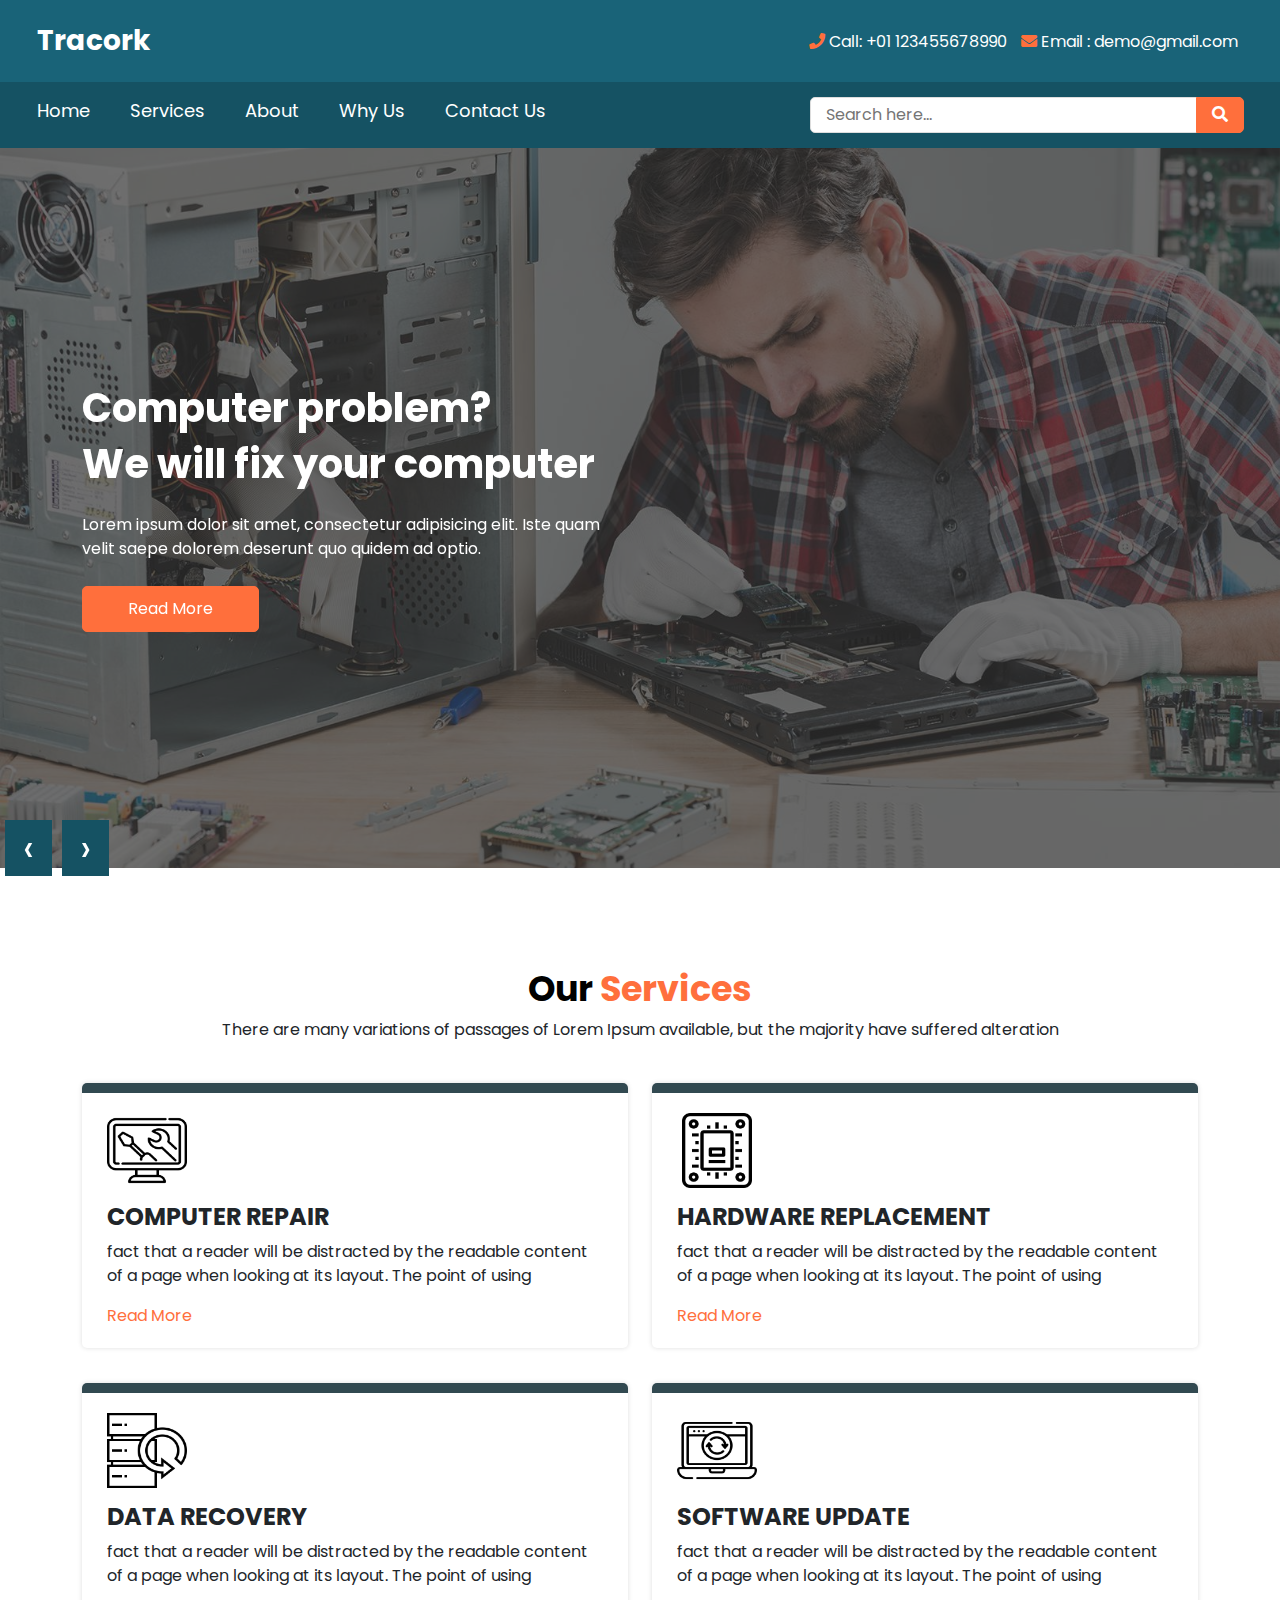
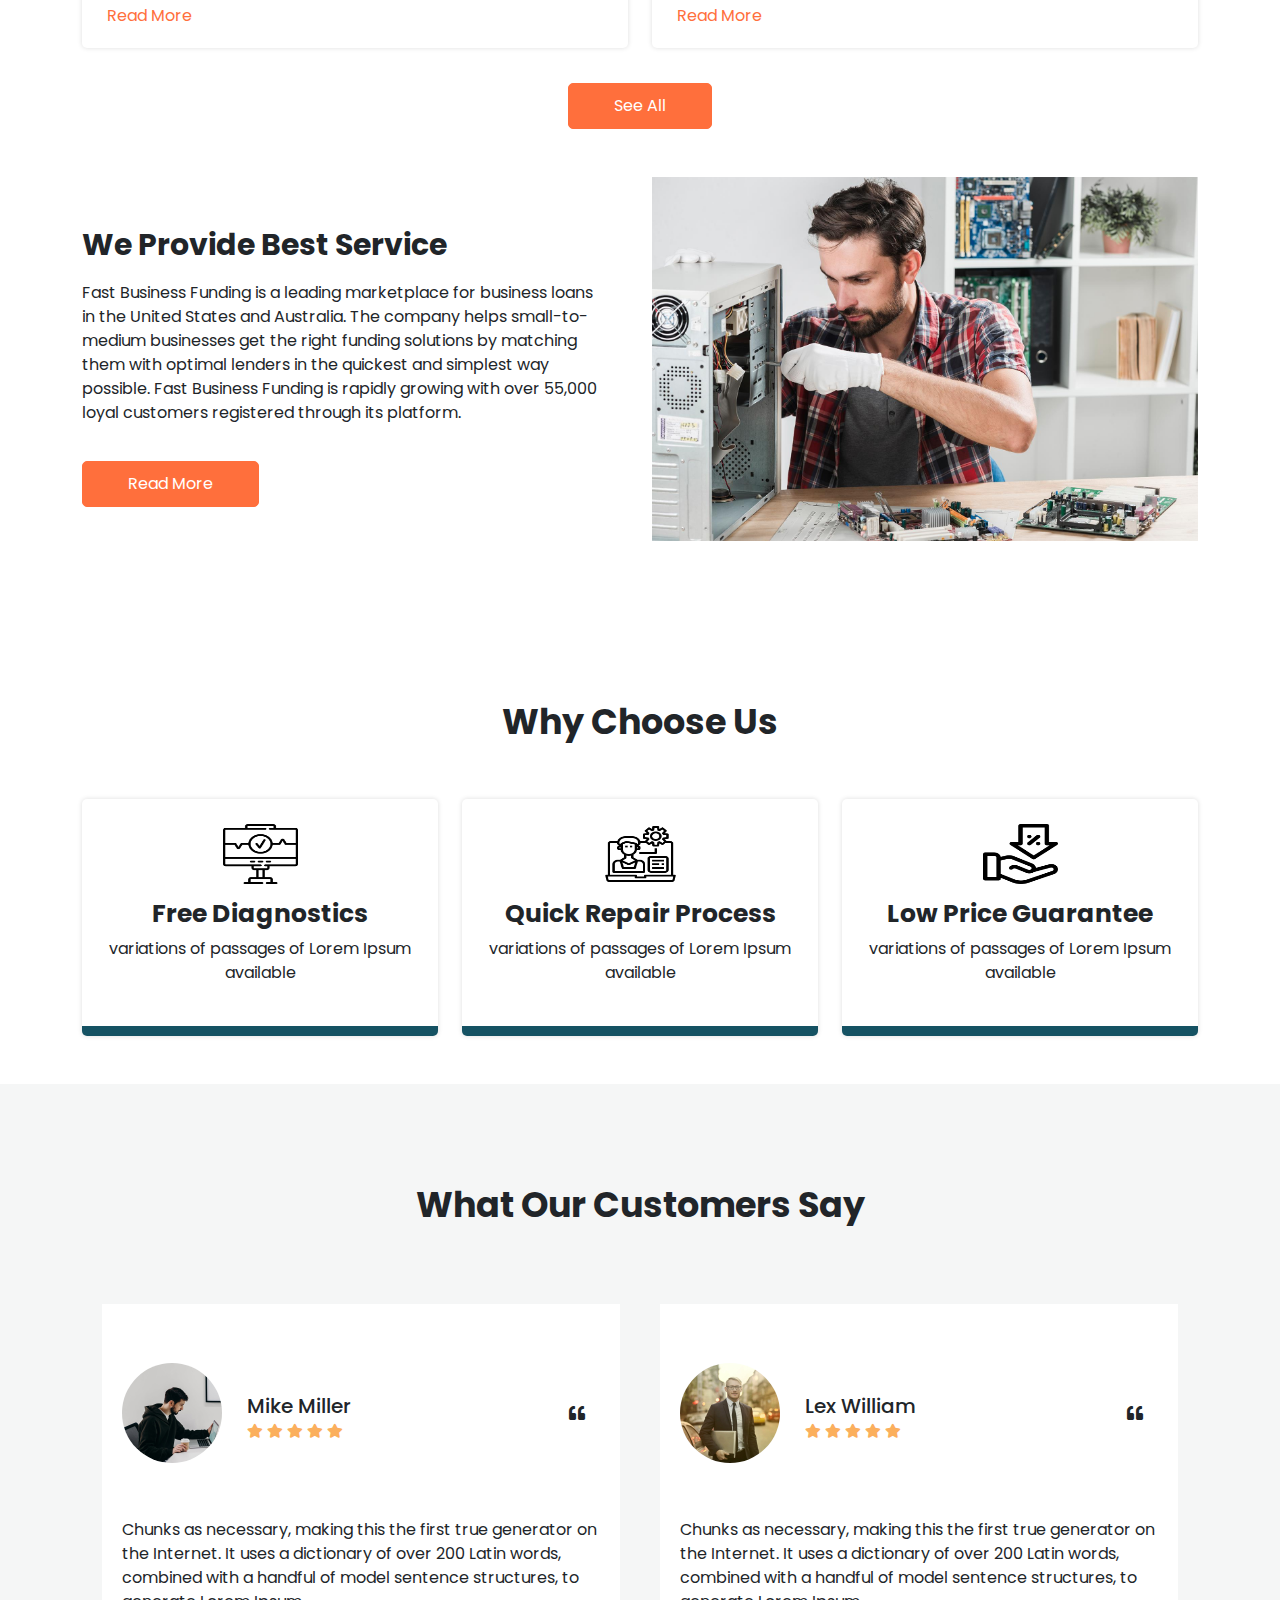
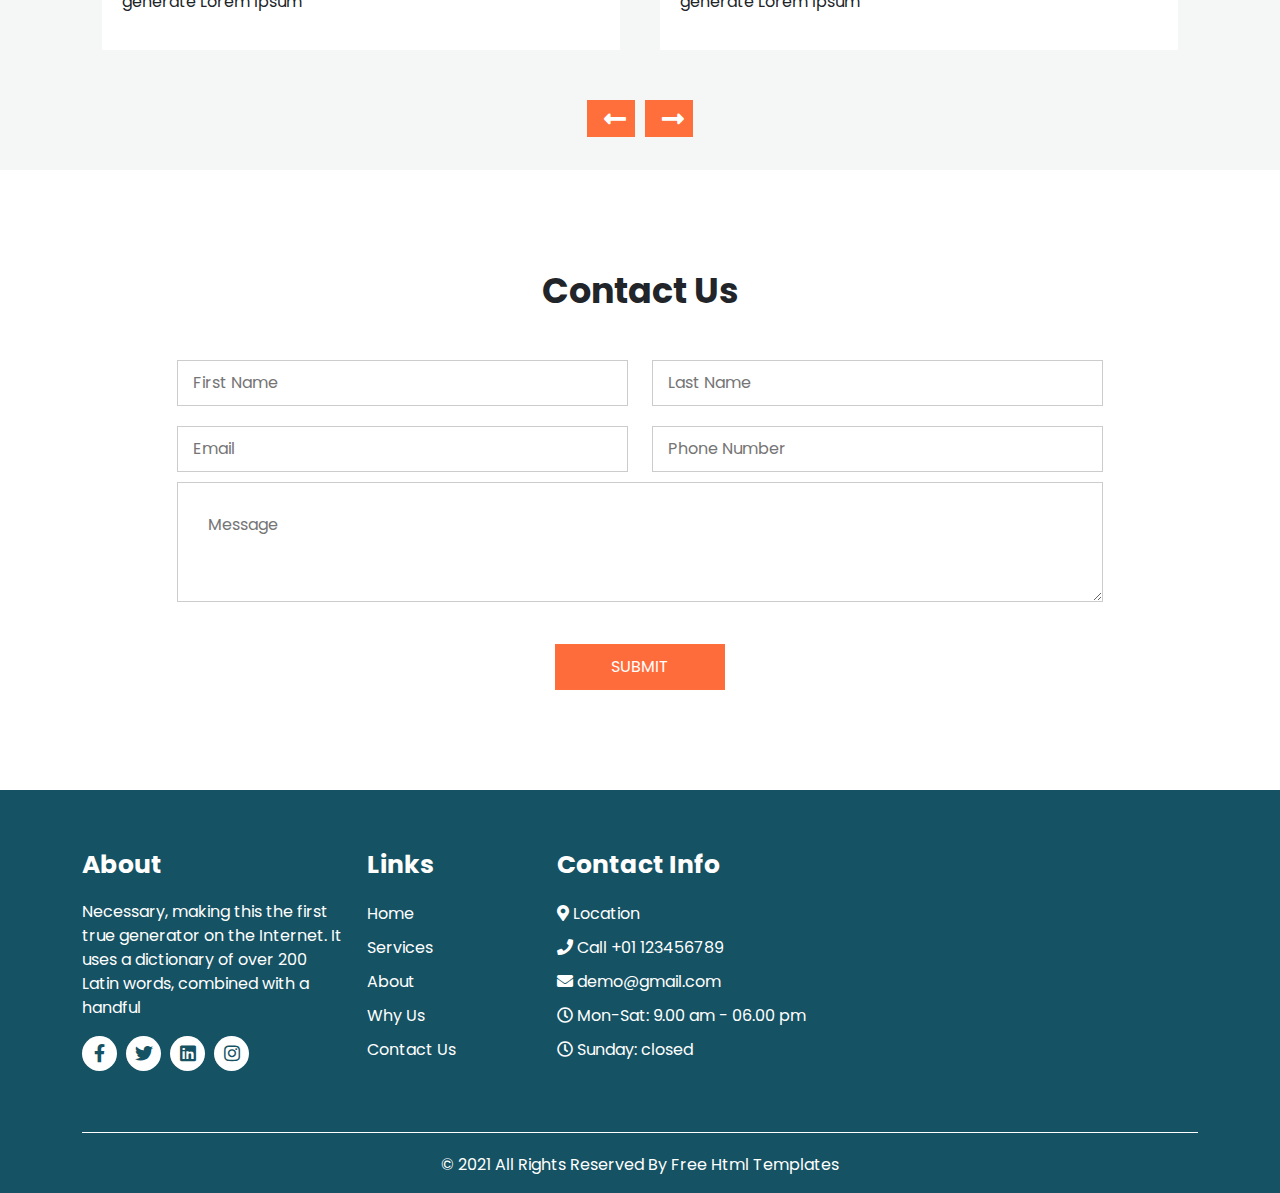
<file: index.html>
<!DOCTYPE html>
<html lang="en">
<head>
    <meta charset="UTF-8">
    <meta http-equiv="X-UA-Compatible" content="IE=edge">
    <meta name="viewport" content="width=device-width, initial-scale=1.0">
    <title>Tracork</title>
    <!-- Bootstrap css -->
    <link rel="stylesheet" href="assets/css/bootstrap.min.css">
    <!-- Font-awesome css -->
    <link rel="stylesheet" href="assets/css/fontawesome.min.css">
    <!-- Owl-carousel css -->
    <link rel="stylesheet" href="assets/css/owl.carousel.min.css">
    <link rel="stylesheet" href="assets/css/owl.theme.default.css">
    <!-- Main css -->
    <link rel="stylesheet" href="assets/css/style.css">
    <!-- Responsive css -->
    <link rel="stylesheet" href="assets/css/responsive.css">
</head>
<body>
    <!-- Header Area Start -->
    <header class="header-area">
       <div class="header-top">
        <div class="container-fluid">
            <div class="row">
                <div class="col-md-3">
                    <div class="logo">
                        <a href="#">Tracork</a>
                    </div>
                </div>
                <div class="col-md-9 col-12">
                    <div class="header-contact">
                        <a href="#"><i class="fas fa-phone"></i> Call: +01 123455678990 </a>
                        <a href="#"><i class="fas fa-envelope"></i> Email : demo@gmail.com </a>
                    </div>
                </div>
            </div>
        </div>
       </div>
       <div class="header-bottom">
           <div class="container-fluid">
               <div class="row">
                   <div class="col-md-12">
                       <div class="menu">
                           <ul>
                               <li><a href="index.html">home</a></li>
                               <li><a href="services.html">services</a></li>
                               <li><a href="about.html">about</a></li>
                               <li><a href="why.html">why us</a></li>
                               <li><a href="contact.html">contact us</a></li>
                               <div class="search">
                                <form action="#">
                                    <input type="text" placeholder="Search here...">
                                    <button type="submit">
                                        <i class="fas fa-search"></i>
                                    </button>
                                </form>
                            </div>
                           </ul>
                       </div>
                       
                   </div>
               </div>
           </div>
       </div>
    </header>
    <!-- Header Area end -->

    <!-- Banner Area start -->
    <section class="banner-area owl-carousel" style="background-image: url(assets/images/slider-bg.jpg);">
        <div class="single-banner">
            <div class="container">
                <div class="row">
                    <div class="col-lg-6">
                       <div class="banner-content">
                            <h2>Computer problem? </h2>
                            <h2>We will fix your computer</h2>
                            <p>Lorem ipsum dolor sit amet, consectetur adipisicing elit. Iste quam velit saepe dolorem deserunt quo quidem ad optio. </p>
                            <a href="#" class="box-btn">read more</a>
                       </div>
                    </div>                   
                </div>
            </div>
        </div>
        <div class="single-banner">
            <div class="container">
                <div class="row">
                    <div class="col-lg-6">
                       <div class="banner-content">
                            <h2>Computer problem? </h2>
                            <h2>We will fix your computer</h2>
                            <p>Lorem ipsum dolor sit amet, consectetur adipisicing elit. Iste quam velit saepe dolorem deserunt quo quidem ad optio. </p>
                            <a href="#" class="box-btn">read more</a>
                       </div>
                    </div>                   
                </div>
            </div>
        </div>
        <div class="single-banner">
            <div class="container">
                <div class="row">
                    <div class="col-lg-6">
                       <div class="banner-content">
                            <h2>Computer problem? </h2>
                            <h2>We will fix your computer</h2>
                            <p>Lorem ipsum dolor sit amet, consectetur adipisicing elit. Iste quam velit saepe dolorem deserunt quo quidem ad optio. </p>
                            <a href="#" class="box-btn">read more</a>
                       </div>
                    </div>                   
                </div>
            </div>
        </div>
    </section>
    <!-- Banner Area end -->

    <!-- Service Area Start -->
    <section class="service-area p-100">
        <div class="container">
            <div class="row">
                <div class="col-lg-12">
                    <div class="service-title">
                        <h4>our <span>services</span></h4>
                        <p>There are many variations of passages of Lorem Ipsum available, but the majority have suffered alteration</p>
                    </div>
                </div>
            </div>
            <div class="row">
                <div class="col-md-6">
                    <div class="service-item">
                        <img src="assets/images/services/s1.png" alt="">
                        <h4>computer repair</h4>
                        <p>fact that a reader will be distracted by the readable content of a page when looking at its layout. The point of using </p>
                        <a href="#" class="service-btn">read more</a>
                    </div>
                </div>
                <div class="col-md-6">
                    <div class="service-item">
                        <img src="assets/images/services/s2.png" alt="">
                        <h4>Hardware Replacement </h4>
                        <p>fact that a reader will be distracted by the readable content of a page when looking at its layout. The point of using </p>
                        <a href="#" class="service-btn">read more</a>
                    </div>
                </div>
                <div class="col-md-6">
                    <div class="service-item">
                        <img src="assets/images/services/s3.png" alt="">
                        <h4>Data Recovery </h4>
                        <p>fact that a reader will be distracted by the readable content of a page when looking at its layout. The point of using </p>
                        <a href="#" class="service-btn">read more</a>
                    </div>
                </div>
                <div class="col-md-6">
                    <div class="service-item">
                        <img src="assets/images/services/s4.png" alt="">
                        <h4>Software Update </h4>
                        <p>fact that a reader will be distracted by the readable content of a page when looking at its layout. The point of using </p>
                        <a href="#" class="service-btn">read more</a>
                    </div>
                </div>
            </div>
            <div class="row">
                <div class="col-12 text-center">
                    <a href="#" class="box-btn">see all</a>
                </div>
            </div>
            <div class="row pt-5">
                <div class="col-md-6">
                    <div class="service-left">
                        <h4>We Provide Best Service</h4>
                        <p>Fast Business Funding is a leading marketplace for business loans in the United States and Australia. The company helps small-to-medium businesses get the right funding solutions by matching them with optimal lenders in the quickest and simplest way possible. Fast Business Funding is rapidly growing with over 55,000 loyal customers registered through its platform. </p>
                        <a href="#" class="box-btn">read more</a>
                    </div>
                </div>
                <div class="col-md-6">
                    <div class="service-right">
                        <img src="assets/images/about-img.jpg" alt="">
                    </div>
                </div>
            </div>
        </div>
        
    </section>
    <!-- Service Area End -->

    <!-- Choice area start -->
    <section class="choice-area text-center">
        <div class="container">
            <div class="row pb-5">
                <div class="col-md-12">
                    <h4>Why Choose Us </h4>
                </div>
            </div>
            <div class="row mb-5">
                <div class="col-md-4">
                    <div class="choice-item">
                        <img src="assets/images/choice/w1.png" alt="">
                        <h4>Free Diagnostics </h4>
                        <p>variations of passages of Lorem Ipsum available </p>
                    </div>
                </div>
                <div class="col-md-4">
                    <div class="choice-item">
                        <img src="assets/images/choice/w2.png" alt="">
                        <h4>Quick Repair Process</h4>
                        <p>variations of passages of Lorem Ipsum available </p>
                    </div>
                </div>
                <div class="col-md-4">
                    <div class="choice-item">
                        <img src="assets/images/choice/w3.png" alt="">
                        <h4>Low Price Guarantee</h4>
                        <p>variations of passages of Lorem Ipsum available </p>
                    </div>
                </div>
            </div>
        </div>
    </section>
    <!-- Choice area end -->

    <!-- Testimonial Area Start -->
    <section class="testimonial-area p-100">
        <div class="container">
            <div class="row">
                <div class="col-md-12 text-center">
                    <h4>What Our Customers Say</h4>
                </div>
            </div>
            <div class="row">
                <div class="col-md-12">
                    <div class="testimonial owl-carousel">
                        <div class="testimonial-item">
                            <div class="testimonial-top">
                                <img src="assets/images/client-1.jpg" alt="">
                                <h4>mike miller 
                                    <span>
                                    <i class="fas fa-star"></i>
                                    <i class="fas fa-star"></i>
                                    <i class="fas fa-star"></i>
                                    <i class="fas fa-star"></i>
                                    <i class="fas fa-star"></i>
                                    </span>
                                </h4>
                                <i class="fas fa-quote-left"></i>
                            </div>
                            <div class="testimonial-bottom">
                                <p>
                                    Chunks as necessary, making this the first true generator on the Internet. It uses a dictionary of over 200 Latin words, combined with a handful of model sentence structures, to generate Lorem Ipsum
                                  </p>
                            </div>
                        </div>
                        <div class="testimonial-item">
                            <div class="testimonial-top">
                                <img src="assets/images/client-2.jpg" alt="">
                                <h4>lex william
                                    <span>
                                    <i class="fas fa-star"></i>
                                    <i class="fas fa-star"></i>
                                    <i class="fas fa-star"></i>
                                    <i class="fas fa-star"></i>
                                    <i class="fas fa-star"></i>
                                    </span>
                                </h4>
                                <i class="fas fa-quote-left"></i>
                            </div>
                            <div class="testimonial-bottom">
                                <p>
                                    Chunks as necessary, making this the first true generator on the Internet. It uses a dictionary of over 200 Latin words, combined with a handful of model sentence structures, to generate Lorem Ipsum
                                  </p>
                            </div>
                        </div>
                        <div class="testimonial-item">
                            <div class="testimonial-top">
                                <img src="assets/images/client-1.jpg" alt="">
                                <h4>mike miller 
                                    <span>
                                    <i class="fas fa-star"></i>
                                    <i class="fas fa-star"></i>
                                    <i class="fas fa-star"></i>
                                    <i class="fas fa-star"></i>
                                    <i class="fas fa-star"></i>
                                    </span>
                                </h4>
                                <i class="fas fa-quote-left"></i>
                            </div>
                            <div class="testimonial-bottom">
                                <p>
                                    Chunks as necessary, making this the first true generator on the Internet. It uses a dictionary of over 200 Latin words, combined with a handful of model sentence structures, to generate Lorem Ipsum
                                  </p>
                            </div>
                        </div>
                        <div class="testimonial-item">
                            <div class="testimonial-top">
                                <img src="assets/images/client-1.jpg" alt="">
                                <h4>mike miller 
                                    <span>
                                    <i class="fas fa-star"></i>
                                    <i class="fas fa-star"></i>
                                    <i class="fas fa-star"></i>
                                    <i class="fas fa-star"></i>
                                    <i class="fas fa-star"></i>
                                    </span>
                                </h4>
                                <i class="fas fa-quote-left"></i>
                            </div>
                            <div class="testimonial-bottom">
                                <p>
                                    Chunks as necessary, making this the first true generator on the Internet. It uses a dictionary of over 200 Latin words, combined with a handful of model sentence structures, to generate Lorem Ipsum
                                  </p>
                            </div>
                        </div>
                    </div>
                </div>
            </div>
        </div>
    </section>
    <!-- Testimonial Area end -->

    <!-- Contact Area Start -->
    <section class="contact-area p-100">
        <div class="container">
            <div class="row">
                <div class="col-md-12 text-center">
                    <h4>Contact Us</h4>
                </div>
            </div>
            <div class="row">
                <div class="col-md-10 mx-auto">
                    <div class="contact-form">
                        <form action="#">
                            <div class="row">
                                <div class="col-md-6">
                                    <input type="text" placeholder="First Name">
                                </div>
                                <div class="col-md-6">
                                    <input type="text" placeholder="Last Name">
                                </div>
                                <div class="col-md-6">
                                    <input type="text" placeholder="Email">
                                </div>
                                <div class="col-md-6">
                                    <input type="text" placeholder="Phone Number">
                                </div>
                                <div class="col-md-12">
                                    <textarea placeholder="Message"></textarea>
                                </div>
                                <div class="col-md-12 text-center">
                                    <button class="contact-btn" type="submit">submit</button>                                  
                                </div>
                            </div>
                        </form>
                    </div>
                </div>
            </div>
        </div>
    </section>
    <!-- Contact Area End -->

    <!-- Footer Area Start -->
    <footer class="footer-area">
        <div class="footer-top">
            <div class="container">
                <div class="row">
                    <div class="col-md-3">
                        <div class="contact-about">
                            <h4>about</h4>
                            <p>Necessary, making this the first true generator on the Internet. It uses a dictionary of over 200 Latin words, combined with a handful </p>
                            <div class="footer-social">
                                <a href="#"><i class="fab fa-facebook-f"></i></a>
                                <a href="#"><i class="fab fa-twitter"></i></a>
                                <a href="#"><i class="fab fa-linkedin"></i></a>
                                <a href="#"><i class="fab fa-instagram"></i></a>
                            </div>
                        </div>
                    </div>
                    <div class="col-md-2">
                        <div class="footer-links">
                            <h4>links</h4>
                            <ul>
                                <li><a href="">home</a></li>
                                <li><a href="">services</a></li>
                                <li><a href="">about</a></li>
                                <li><a href="">why us</a></li>
                                <li><a href="">contact us</a></li>
                            </ul>
                        </div>
                    </div>
                    <div class="col-md-3">
                        <div class="footer-contact">
                            <h4>Contact Info </h4>
                            <ul>
                                <li><i class="fas fa-map-marker-alt"></i> Location</li>
                                <li><a href="#"><i class="fas fa-phone"></i> Call +01 123456789</a></li>
                                <li><a href="#"><i class="fas fa-envelope"></i> demo@gmail.com</a></li>
                                <li><i class="far fa-clock"></i> Mon-Sat: 9.00 am - 06.00 pm</li>
                                <li><i class="far fa-clock"></i> Sunday: closed</li>
                            </ul>
                        </div>
                    </div>
                    <div class="col-md-4">
                        <div class="footer-map">
                            <iframe src="https://www.google.com/maps/embed?pb=!1m18!1m12!1m3!1d3675.1362161388242!2d89.21747771468532!3d22.908346085011033!2m3!1f0!2f0!3f0!3m2!1i1024!2i768!4f13.1!3m3!1m2!1s0x39ff6dd8168a022d%3A0xf27c8e187b5db4aa!2sKeshabpur%20Bazar!5e0!3m2!1sen!2sbd!4v1616078186336!5m2!1sen!2sbd" style="border:0;" allowfullscreen="" loading="lazy"></iframe>
                        </div>
                    </div>
                </div>
            </div>
        </div>
        <div class="footer-bottom">
            <div class="container">
                <div class="row">
                    <div class="col-md-12">
                        <p>© 2021 All Rights Reserved By Free Html Templates</p>
                    </div>
                </div>
            </div>
        </div>
    </footer>
    <!-- Footer Area End -->

    <!-- jQuery file -->
    <script src="assets/js/jquery.min.js"></script>
    <!-- Bootstrap js file -->
    <script src="assets/js/bootstrap.min.js"></script>
    <script src="assets/js/popper.min.js"></script>
    <!-- Carousel js file -->
    <script src="assets/js/owl.carousel.min.js"></script>
    <!-- Main js file -->
    <script src="assets/js/custom.js"></script>
</body>
</html>
</file>
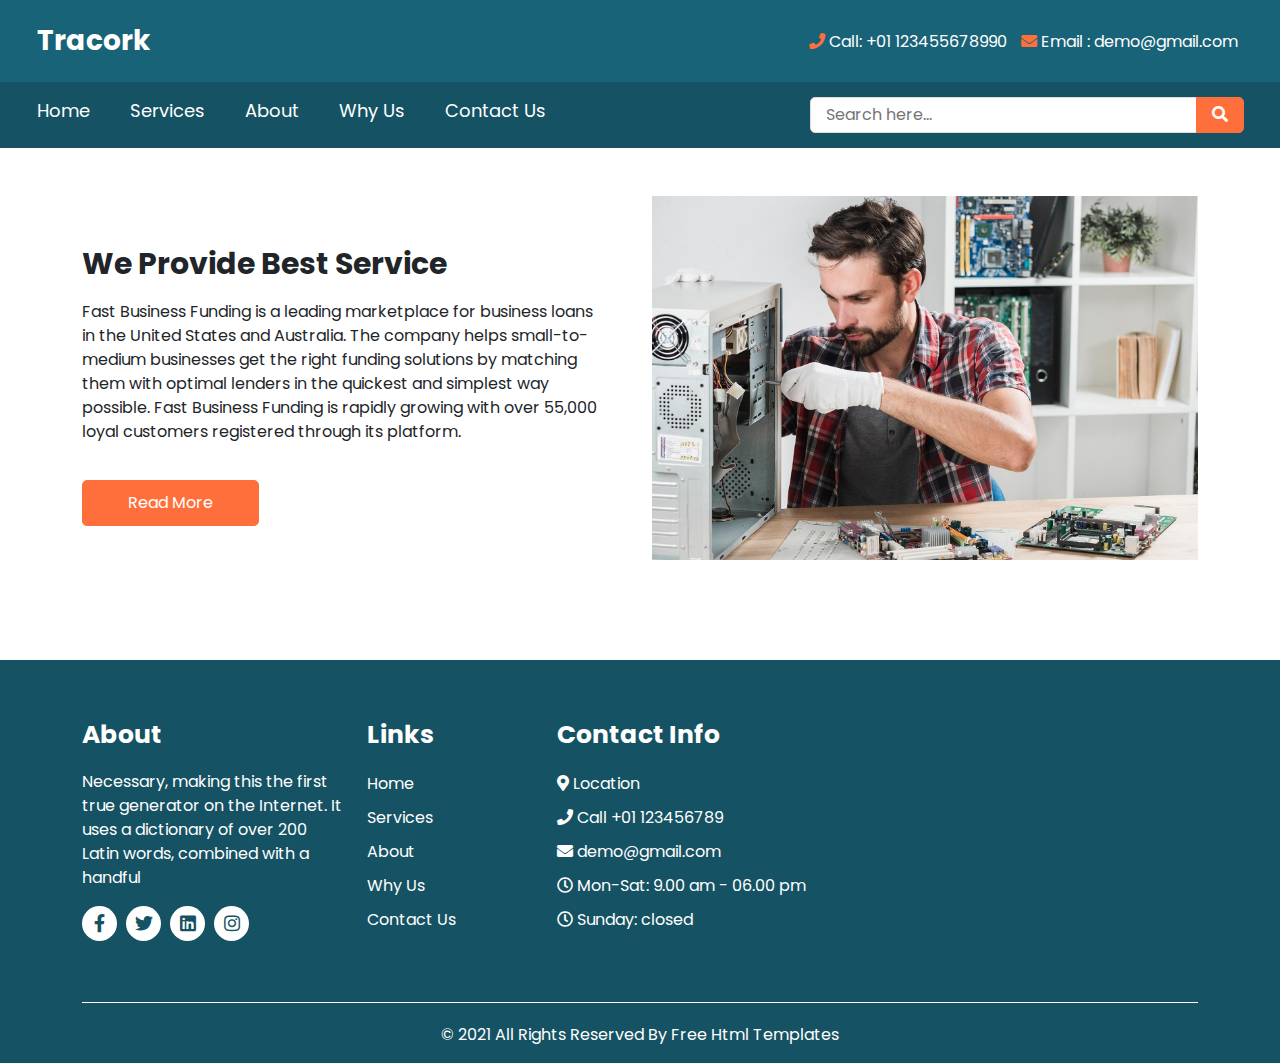
<file: about.html>
<!DOCTYPE html>
<html lang="en">
<head>
    <meta charset="UTF-8">
    <meta http-equiv="X-UA-Compatible" content="IE=edge">
    <meta name="viewport" content="width=device-width, initial-scale=1.0">
    <title>Tracork</title>
    <!-- Bootstrap css -->
    <link rel="stylesheet" href="assets/css/bootstrap.min.css">
    <!-- Font-awesome css -->
    <link rel="stylesheet" href="assets/css/fontawesome.min.css">
    <!-- Owl-carousel css -->
    <link rel="stylesheet" href="assets/css/owl.carousel.min.css">
    <link rel="stylesheet" href="assets/css/owl.theme.default.css">
    <!-- Main css -->
    <link rel="stylesheet" href="assets/css/style.css">
    <!-- Responsive css -->
    <link rel="stylesheet" href="assets/css/responsive.css">
</head>
<body>
    <!-- Header Area Start -->
    <header class="header-area">
       <div class="header-top">
        <div class="container-fluid">
            <div class="row">
                <div class="col-md-3">
                    <div class="logo">
                        <a href="#">Tracork</a>
                    </div>
                </div>
                <div class="col-md-9 col-12">
                    <div class="header-contact">
                        <a href="#"><i class="fas fa-phone"></i> Call: +01 123455678990 </a>
                        <a href="#"><i class="fas fa-envelope"></i> Email : demo@gmail.com </a>
                    </div>
                </div>
            </div>
        </div>
       </div>
       <div class="header-bottom">
           <div class="container-fluid">
               <div class="row">
                   <div class="col-md-12">
                       <div class="menu">
                           <ul>
                               <li><a href="index.html">home</a></li>
                               <li><a href="services.html">services</a></li>
                               <li><a href="about.html">about</a></li>
                               <li><a href="why.html">why us</a></li>
                               <li><a href="contact.html">contact us</a></li>
                               <div class="search">
                                <form action="#">
                                    <input type="text" placeholder="Search here...">
                                    <button type="submit">
                                        <i class="fas fa-search"></i>
                                    </button>
                                </form>
                            </div>
                           </ul>
                       </div>
                       
                   </div>
               </div>
           </div>
       </div>
    </header>
    <!-- Header Area end -->

   

    <!-- About Area Start -->
    <section class="service-area p-100 padding-top">
        <div class="container">
            <div class="row pt-5">
                <div class="col-md-6">
                    <div class="service-left">
                        <h4>We Provide Best Service</h4>
                        <p>Fast Business Funding is a leading marketplace for business loans in the United States and Australia. The company helps small-to-medium businesses get the right funding solutions by matching them with optimal lenders in the quickest and simplest way possible. Fast Business Funding is rapidly growing with over 55,000 loyal customers registered through its platform. </p>
                        <a href="#" class="box-btn">read more</a>
                    </div>
                </div>
                <div class="col-md-6">
                    <div class="service-right">
                        <img src="assets/images/about-img.jpg" alt="">
                    </div>
                </div>
            </div>
        </div>        
    </section>
    <!-- About Area End -->

    
    <!-- Footer Area Start -->
    <footer class="footer-area">
        <div class="footer-top">
            <div class="container">
                <div class="row">
                    <div class="col-md-3">
                        <div class="contact-about">
                            <h4>about</h4>
                            <p>Necessary, making this the first true generator on the Internet. It uses a dictionary of over 200 Latin words, combined with a handful </p>
                            <div class="footer-social">
                                <a href="#"><i class="fab fa-facebook-f"></i></a>
                                <a href="#"><i class="fab fa-twitter"></i></a>
                                <a href="#"><i class="fab fa-linkedin"></i></a>
                                <a href="#"><i class="fab fa-instagram"></i></a>
                            </div>
                        </div>
                    </div>
                    <div class="col-md-2">
                        <div class="footer-links">
                            <h4>links</h4>
                            <ul>
                                <li><a href="">home</a></li>
                                <li><a href="">services</a></li>
                                <li><a href="">about</a></li>
                                <li><a href="">why us</a></li>
                                <li><a href="">contact us</a></li>
                            </ul>
                        </div>
                    </div>
                    <div class="col-md-3">
                        <div class="footer-contact">
                            <h4>Contact Info </h4>
                            <ul>
                                <li><i class="fas fa-map-marker-alt"></i> Location</li>
                                <li><a href="#"><i class="fas fa-phone"></i> Call +01 123456789</a></li>
                                <li><a href="#"><i class="fas fa-envelope"></i> demo@gmail.com</a></li>
                                <li><i class="far fa-clock"></i> Mon-Sat: 9.00 am - 06.00 pm</li>
                                <li><i class="far fa-clock"></i> Sunday: closed</li>
                            </ul>
                        </div>
                    </div>
                    <div class="col-md-4">
                        <div class="footer-map">
                            <iframe src="https://www.google.com/maps/embed?pb=!1m18!1m12!1m3!1d3675.1362161388242!2d89.21747771468532!3d22.908346085011033!2m3!1f0!2f0!3f0!3m2!1i1024!2i768!4f13.1!3m3!1m2!1s0x39ff6dd8168a022d%3A0xf27c8e187b5db4aa!2sKeshabpur%20Bazar!5e0!3m2!1sen!2sbd!4v1616078186336!5m2!1sen!2sbd" style="border:0;" allowfullscreen="" loading="lazy"></iframe>
                        </div>
                    </div>
                </div>
            </div>
        </div>
        <div class="footer-bottom">
            <div class="container">
                <div class="row">
                    <div class="col-md-12">
                        <p>© 2021 All Rights Reserved By Free Html Templates</p>
                    </div>
                </div>
            </div>
        </div>
    </footer>
    <!-- Footer Area End -->

    <!-- jQuery file -->
    <script src="assets/js/jquery.min.js"></script>
    <!-- Bootstrap js file -->
    <script src="assets/js/bootstrap.min.js"></script>
    <script src="assets/js/popper.min.js"></script>
    <!-- Carousel js file -->
    <script src="assets/js/owl.carousel.min.js"></script>
    <!-- Main js file -->
    <script src="assets/js/custom.js"></script>
</body>
</html>
</file>
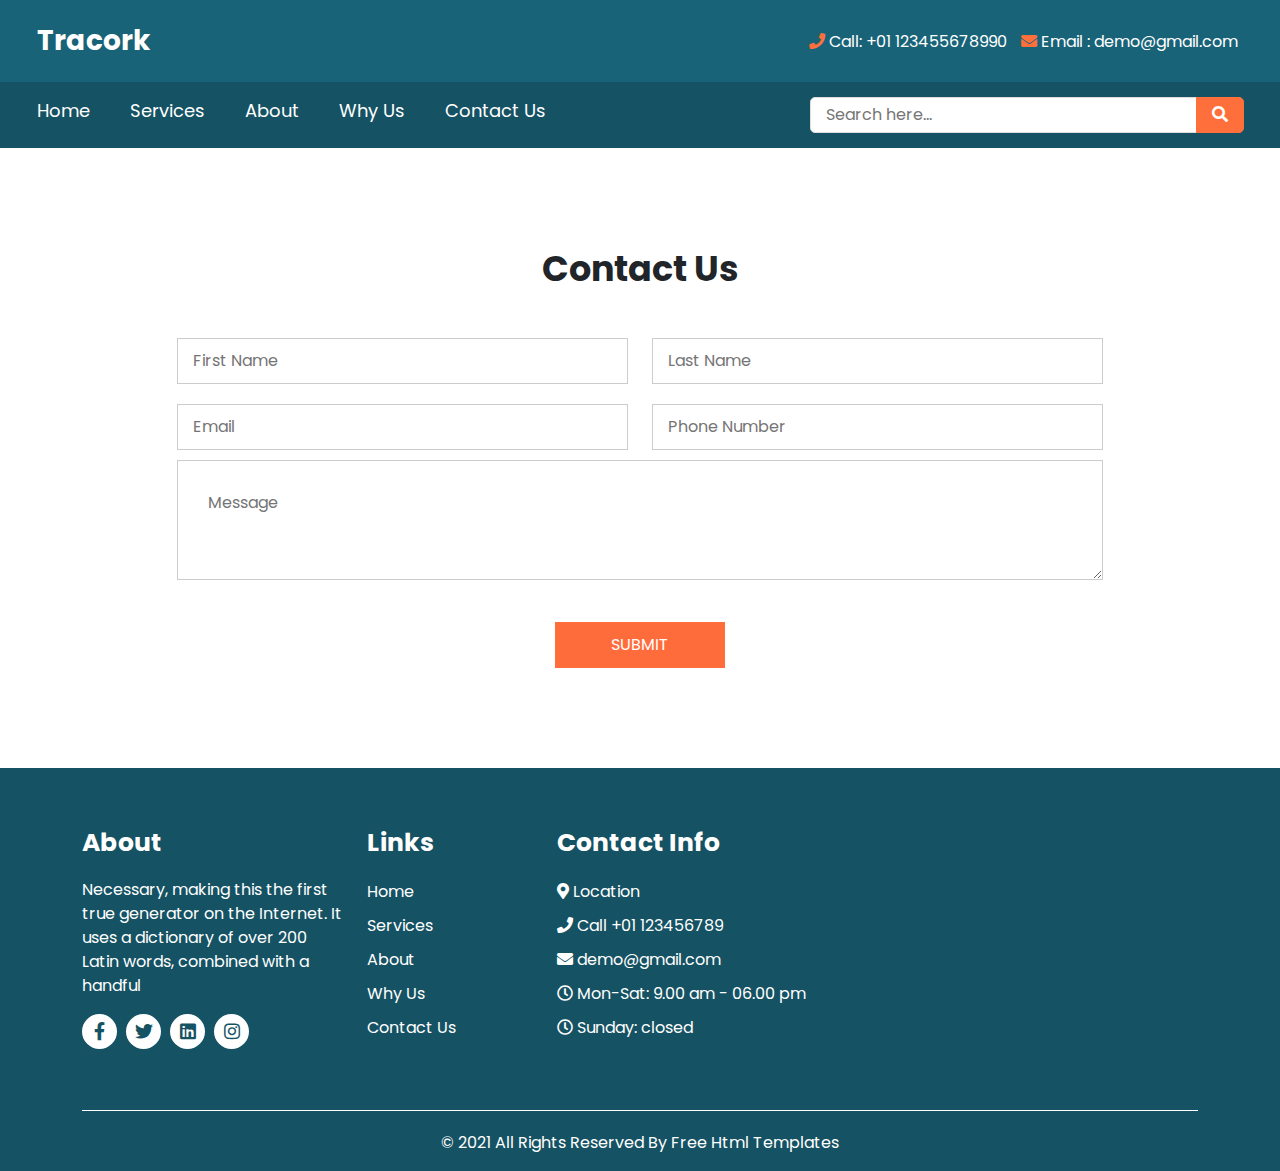
<file: contact.html>
<!DOCTYPE html>
<html lang="en">
<head>
    <meta charset="UTF-8">
    <meta http-equiv="X-UA-Compatible" content="IE=edge">
    <meta name="viewport" content="width=device-width, initial-scale=1.0">
    <title>Tracork</title>
    <!-- Bootstrap css -->
    <link rel="stylesheet" href="assets/css/bootstrap.min.css">
    <!-- Font-awesome css -->
    <link rel="stylesheet" href="assets/css/fontawesome.min.css">
    <!-- Owl-carousel css -->
    <link rel="stylesheet" href="assets/css/owl.carousel.min.css">
    <link rel="stylesheet" href="assets/css/owl.theme.default.css">
    <!-- Main css -->
    <link rel="stylesheet" href="assets/css/style.css">
    <!-- Responsive css -->
    <link rel="stylesheet" href="assets/css/responsive.css">
</head>
<body>
    <!-- Header Area Start -->
    <header class="header-area">
       <div class="header-top">
        <div class="container-fluid">
            <div class="row">
                <div class="col-md-3">
                    <div class="logo">
                        <a href="#">Tracork</a>
                    </div>
                </div>
                <div class="col-md-9 col-12">
                    <div class="header-contact">
                        <a href="#"><i class="fas fa-phone"></i> Call: +01 123455678990 </a>
                        <a href="#"><i class="fas fa-envelope"></i> Email : demo@gmail.com </a>
                    </div>
                </div>
            </div>
        </div>
       </div>
       <div class="header-bottom">
           <div class="container-fluid">
               <div class="row">
                   <div class="col-md-12">
                       <div class="menu">
                           <ul>
                               <li><a href="index.html">home</a></li>
                               <li><a href="services.html">services</a></li>
                               <li><a href="about.html">about</a></li>
                               <li><a href="why.html">why us</a></li>
                               <li><a href="contact.html">contact us</a></li>
                               <div class="search">
                                <form action="#">
                                    <input type="text" placeholder="Search here...">
                                    <button type="submit">
                                        <i class="fas fa-search"></i>
                                    </button>
                                </form>
                            </div>
                           </ul>
                       </div>
                       
                   </div>
               </div>
           </div>
       </div>
    </header>
    <!-- Header Area end -->

    <!-- Contact Area Start -->
    <section class="contact-area p-100">
        <div class="container">
            <div class="row">
                <div class="col-md-12 text-center">
                    <h4>Contact Us</h4>
                </div>
            </div>
            <div class="row">
                <div class="col-md-10 mx-auto">
                    <div class="contact-form">
                        <form action="#">
                            <div class="row">
                                <div class="col-md-6">
                                    <input type="text" placeholder="First Name">
                                </div>
                                <div class="col-md-6">
                                    <input type="text" placeholder="Last Name">
                                </div>
                                <div class="col-md-6">
                                    <input type="text" placeholder="Email">
                                </div>
                                <div class="col-md-6">
                                    <input type="text" placeholder="Phone Number">
                                </div>
                                <div class="col-md-12">
                                    <textarea placeholder="Message"></textarea>
                                </div>
                                <div class="col-md-12 text-center">
                                    <button class="contact-btn" type="submit">submit</button>                                  
                                </div>
                            </div>
                        </form>
                    </div>
                </div>
            </div>
        </div>
    </section>
    <!-- Contact Area End -->

    <!-- Footer Area Start -->
    <footer class="footer-area">
        <div class="footer-top">
            <div class="container">
                <div class="row">
                    <div class="col-md-3">
                        <div class="contact-about">
                            <h4>about</h4>
                            <p>Necessary, making this the first true generator on the Internet. It uses a dictionary of over 200 Latin words, combined with a handful </p>
                            <div class="footer-social">
                                <a href="#"><i class="fab fa-facebook-f"></i></a>
                                <a href="#"><i class="fab fa-twitter"></i></a>
                                <a href="#"><i class="fab fa-linkedin"></i></a>
                                <a href="#"><i class="fab fa-instagram"></i></a>
                            </div>
                        </div>
                    </div>
                    <div class="col-md-2">
                        <div class="footer-links">
                            <h4>links</h4>
                            <ul>
                                <li><a href="">home</a></li>
                                <li><a href="">services</a></li>
                                <li><a href="">about</a></li>
                                <li><a href="">why us</a></li>
                                <li><a href="">contact us</a></li>
                            </ul>
                        </div>
                    </div>
                    <div class="col-md-3">
                        <div class="footer-contact">
                            <h4>Contact Info </h4>
                            <ul>
                                <li><i class="fas fa-map-marker-alt"></i> Location</li>
                                <li><a href="#"><i class="fas fa-phone"></i> Call +01 123456789</a></li>
                                <li><a href="#"><i class="fas fa-envelope"></i> demo@gmail.com</a></li>
                                <li><i class="far fa-clock"></i> Mon-Sat: 9.00 am - 06.00 pm</li>
                                <li><i class="far fa-clock"></i> Sunday: closed</li>
                            </ul>
                        </div>
                    </div>
                    <div class="col-md-4">
                        <div class="footer-map">
                            <iframe src="https://www.google.com/maps/embed?pb=!1m18!1m12!1m3!1d3675.1362161388242!2d89.21747771468532!3d22.908346085011033!2m3!1f0!2f0!3f0!3m2!1i1024!2i768!4f13.1!3m3!1m2!1s0x39ff6dd8168a022d%3A0xf27c8e187b5db4aa!2sKeshabpur%20Bazar!5e0!3m2!1sen!2sbd!4v1616078186336!5m2!1sen!2sbd" style="border:0;" allowfullscreen="" loading="lazy"></iframe>
                        </div>
                    </div>
                </div>
            </div>
        </div>
        <div class="footer-bottom">
            <div class="container">
                <div class="row">
                    <div class="col-md-12">
                        <p>© 2021 All Rights Reserved By Free Html Templates</p>
                    </div>
                </div>
            </div>
        </div>
    </footer>
    <!-- Footer Area End -->

    <!-- jQuery file -->
    <script src="assets/js/jquery.min.js"></script>
    <!-- Bootstrap js file -->
    <script src="assets/js/bootstrap.min.js"></script>
    <script src="assets/js/popper.min.js"></script>
    <!-- Carousel js file -->
    <script src="assets/js/owl.carousel.min.js"></script>
    <!-- Main js file -->
    <script src="assets/js/custom.js"></script>
</body>
</html>
</file>
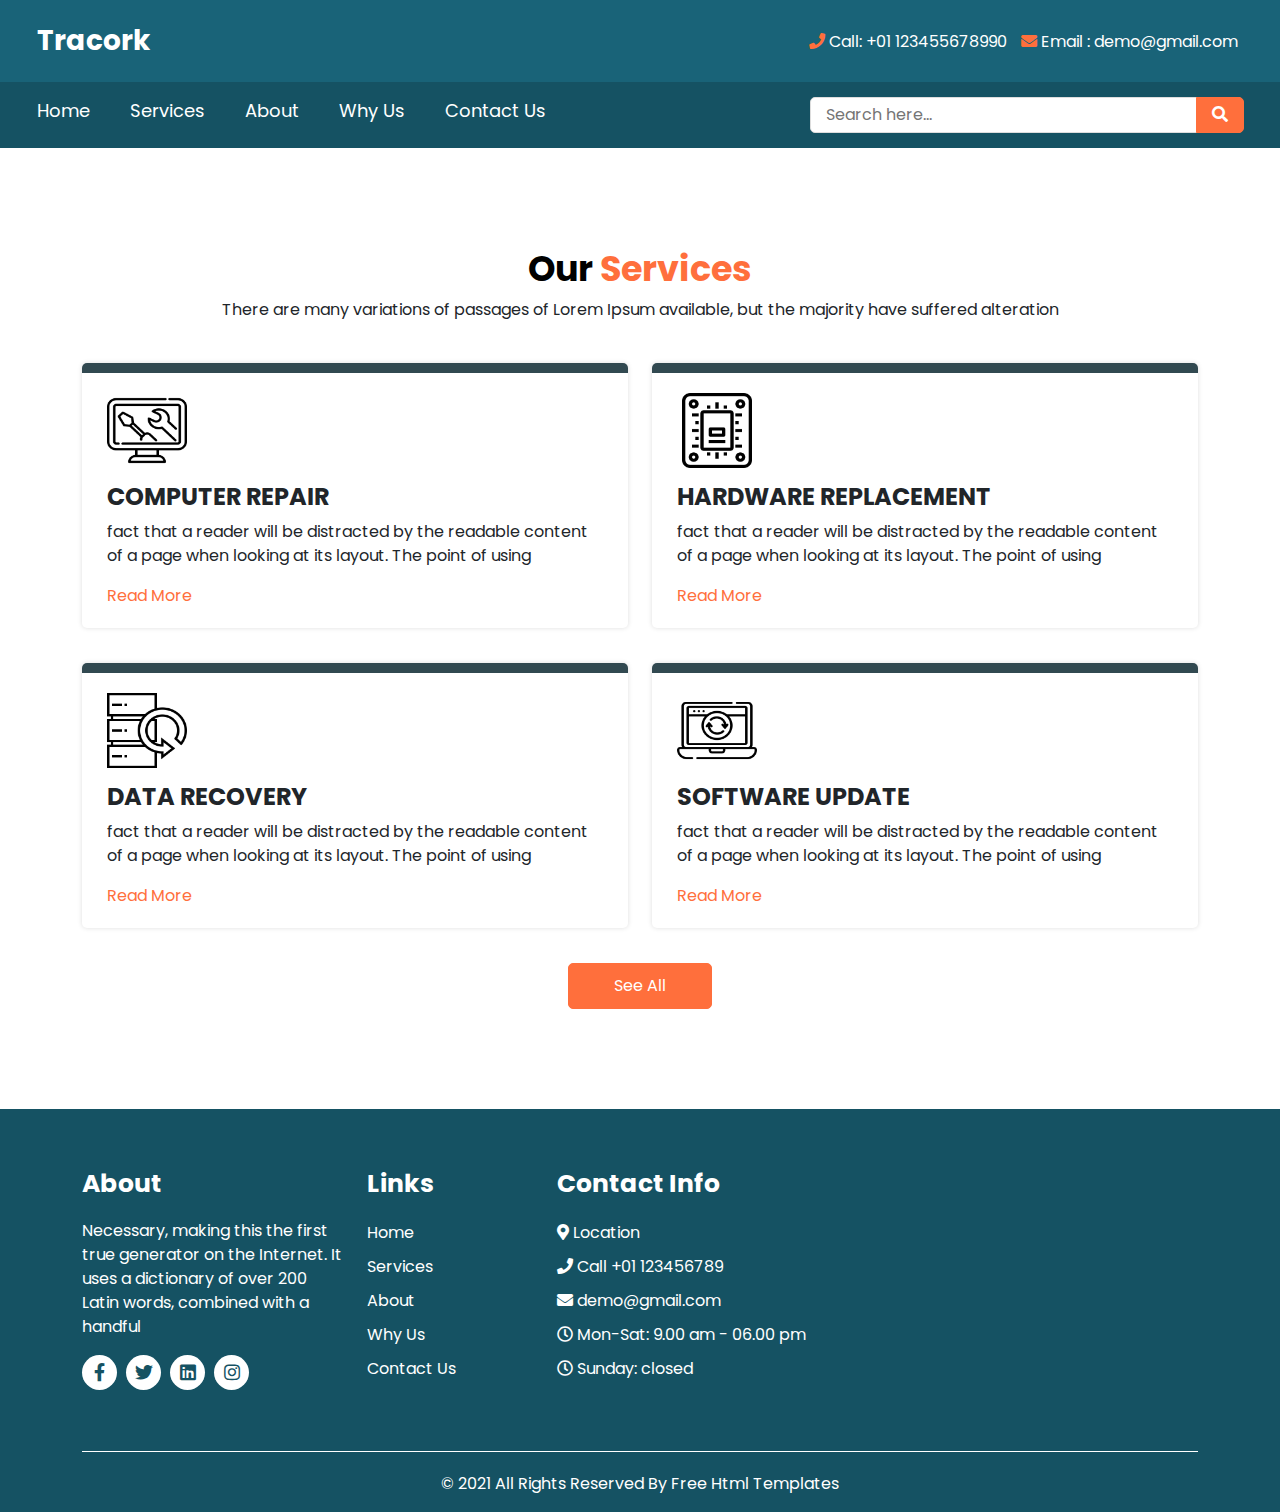
<file: services.html>
<!DOCTYPE html>
<html lang="en">
<head>
    <meta charset="UTF-8">
    <meta http-equiv="X-UA-Compatible" content="IE=edge">
    <meta name="viewport" content="width=device-width, initial-scale=1.0">
    <title>Tracork</title>
    <!-- Bootstrap css -->
    <link rel="stylesheet" href="assets/css/bootstrap.min.css">
    <!-- Font-awesome css -->
    <link rel="stylesheet" href="assets/css/fontawesome.min.css">
    <!-- Owl-carousel css -->
    <link rel="stylesheet" href="assets/css/owl.carousel.min.css">
    <link rel="stylesheet" href="assets/css/owl.theme.default.css">
    <!-- Main css -->
    <link rel="stylesheet" href="assets/css/style.css">
    <!-- Responsive css -->
    <link rel="stylesheet" href="assets/css/responsive.css">
</head>
<body>
    <!-- Header Area Start -->
    <header class="header-area">
       <div class="header-top">
        <div class="container-fluid">
            <div class="row">
                <div class="col-md-3">
                    <div class="logo">
                        <a href="#">Tracork</a>
                    </div>
                </div>
                <div class="col-md-9 col-12">
                    <div class="header-contact">
                        <a href="#"><i class="fas fa-phone"></i> Call: +01 123455678990 </a>
                        <a href="#"><i class="fas fa-envelope"></i> Email : demo@gmail.com </a>
                    </div>
                </div>
            </div>
        </div>
       </div>
       <div class="header-bottom">
           <div class="container-fluid">
               <div class="row">
                   <div class="col-md-12">
                       <div class="menu">
                           <ul>
                               <li><a href="index.html">home</a></li>
                               <li><a href="services.html">services</a></li>
                               <li><a href="about.html">about</a></li>
                               <li><a href="why.html">why us</a></li>
                               <li><a href="contact.html">contact us</a></li>
                               <div class="search">
                                <form action="#">
                                    <input type="text" placeholder="Search here...">
                                    <button type="submit">
                                        <i class="fas fa-search"></i>
                                    </button>
                                </form>
                            </div>
                           </ul>
                       </div>
                       
                   </div>
               </div>
           </div>
       </div>
    </header>
    <!-- Header Area end -->

    <!-- Service Area Start -->
    <section class="service-area p-100">
        <div class="container">
            <div class="row">
                <div class="col-lg-12">
                    <div class="service-title">
                        <h4>our <span>services</span></h4>
                        <p>There are many variations of passages of Lorem Ipsum available, but the majority have suffered alteration</p>
                    </div>
                </div>
            </div>
            <div class="row">
                <div class="col-md-6">
                    <div class="service-item">
                        <img src="assets/images/services/s1.png" alt="">
                        <h4>computer repair</h4>
                        <p>fact that a reader will be distracted by the readable content of a page when looking at its layout. The point of using </p>
                        <a href="#" class="service-btn">read more</a>
                    </div>
                </div>
                <div class="col-md-6">
                    <div class="service-item">
                        <img src="assets/images/services/s2.png" alt="">
                        <h4>Hardware Replacement </h4>
                        <p>fact that a reader will be distracted by the readable content of a page when looking at its layout. The point of using </p>
                        <a href="#" class="service-btn">read more</a>
                    </div>
                </div>
                <div class="col-md-6">
                    <div class="service-item">
                        <img src="assets/images/services/s3.png" alt="">
                        <h4>Data Recovery </h4>
                        <p>fact that a reader will be distracted by the readable content of a page when looking at its layout. The point of using </p>
                        <a href="#" class="service-btn">read more</a>
                    </div>
                </div>
                <div class="col-md-6">
                    <div class="service-item">
                        <img src="assets/images/services/s4.png" alt="">
                        <h4>Software Update </h4>
                        <p>fact that a reader will be distracted by the readable content of a page when looking at its layout. The point of using </p>
                        <a href="#" class="service-btn">read more</a>
                    </div>
                </div>
            </div>
            <div class="row">
                <div class="col-12 text-center">
                    <a href="#" class="box-btn">see all</a>
                </div>
            </div>
        </div>
        
    </section>
    <!-- Service Area End -->

    <!-- Footer Area Start -->
    <footer class="footer-area">
        <div class="footer-top">
            <div class="container">
                <div class="row">
                    <div class="col-md-3">
                        <div class="contact-about">
                            <h4>about</h4>
                            <p>Necessary, making this the first true generator on the Internet. It uses a dictionary of over 200 Latin words, combined with a handful </p>
                            <div class="footer-social">
                                <a href="#"><i class="fab fa-facebook-f"></i></a>
                                <a href="#"><i class="fab fa-twitter"></i></a>
                                <a href="#"><i class="fab fa-linkedin"></i></a>
                                <a href="#"><i class="fab fa-instagram"></i></a>
                            </div>
                        </div>
                    </div>
                    <div class="col-md-2">
                        <div class="footer-links">
                            <h4>links</h4>
                            <ul>
                                <li><a href="">home</a></li>
                                <li><a href="">services</a></li>
                                <li><a href="">about</a></li>
                                <li><a href="">why us</a></li>
                                <li><a href="">contact us</a></li>
                            </ul>
                        </div>
                    </div>
                    <div class="col-md-3">
                        <div class="footer-contact">
                            <h4>Contact Info </h4>
                            <ul>
                                <li><i class="fas fa-map-marker-alt"></i> Location</li>
                                <li><a href="#"><i class="fas fa-phone"></i> Call +01 123456789</a></li>
                                <li><a href="#"><i class="fas fa-envelope"></i> demo@gmail.com</a></li>
                                <li><i class="far fa-clock"></i> Mon-Sat: 9.00 am - 06.00 pm</li>
                                <li><i class="far fa-clock"></i> Sunday: closed</li>
                            </ul>
                        </div>
                    </div>
                    <div class="col-md-4">
                        <div class="footer-map">
                            <iframe src="https://www.google.com/maps/embed?pb=!1m18!1m12!1m3!1d3675.1362161388242!2d89.21747771468532!3d22.908346085011033!2m3!1f0!2f0!3f0!3m2!1i1024!2i768!4f13.1!3m3!1m2!1s0x39ff6dd8168a022d%3A0xf27c8e187b5db4aa!2sKeshabpur%20Bazar!5e0!3m2!1sen!2sbd!4v1616078186336!5m2!1sen!2sbd" style="border:0;" allowfullscreen="" loading="lazy"></iframe>
                        </div>
                    </div>
                </div>
            </div>
        </div>
        <div class="footer-bottom">
            <div class="container">
                <div class="row">
                    <div class="col-md-12">
                        <p>© 2021 All Rights Reserved By Free Html Templates</p>
                    </div>
                </div>
            </div>
        </div>
    </footer>
    <!-- Footer Area End -->

    <!-- jQuery file -->
    <script src="assets/js/jquery.min.js"></script>
    <!-- Bootstrap js file -->
    <script src="assets/js/bootstrap.min.js"></script>
    <script src="assets/js/popper.min.js"></script>
    <!-- Carousel js file -->
    <script src="assets/js/owl.carousel.min.js"></script>
    <!-- Main js file -->
    <script src="assets/js/custom.js"></script>
</body>
</html>
</file>
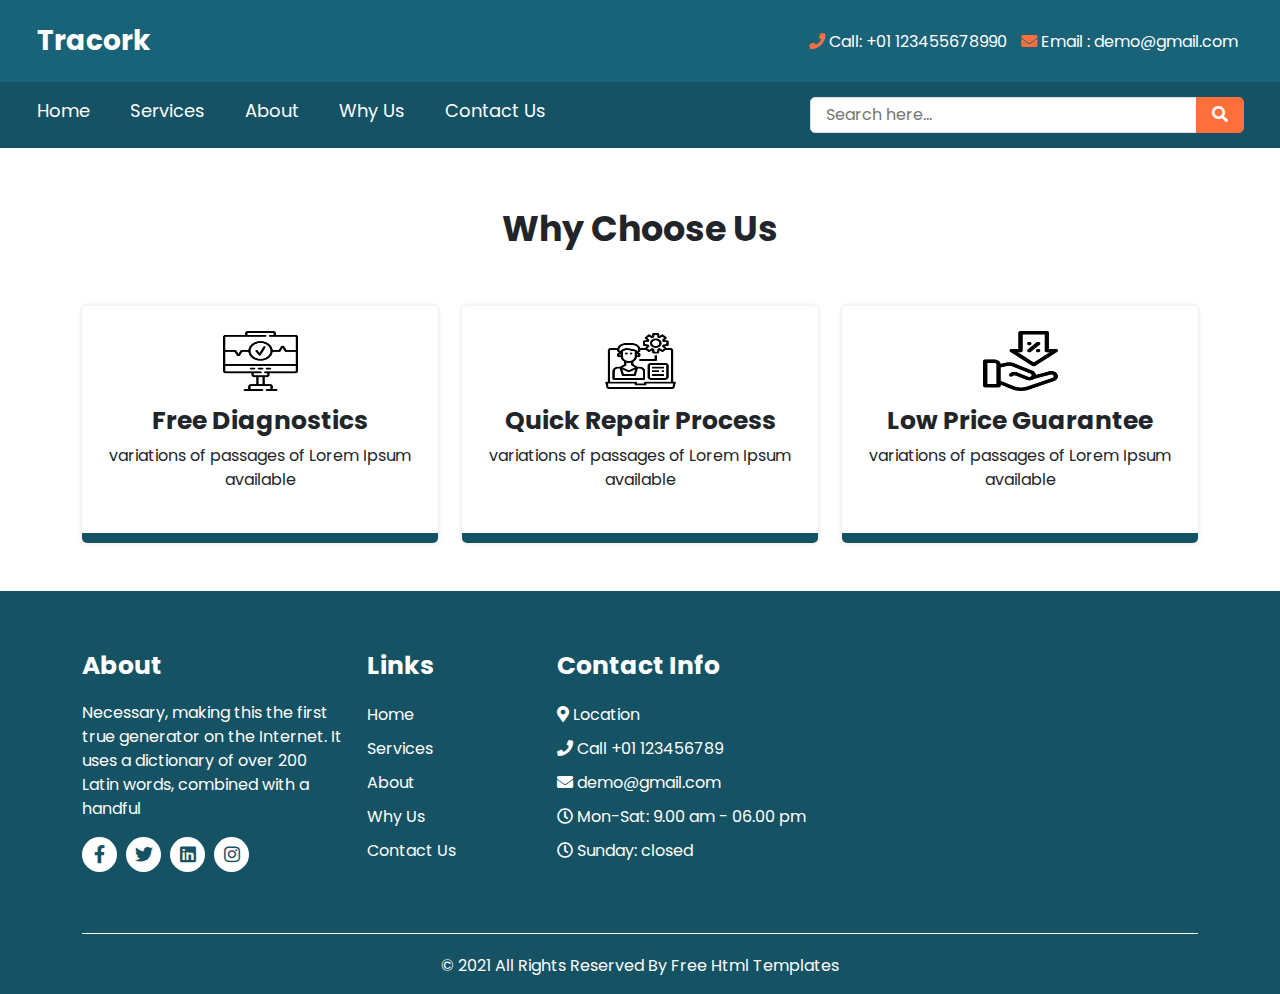
<file: why.html>
<!DOCTYPE html>
<html lang="en">
<head>
    <meta charset="UTF-8">
    <meta http-equiv="X-UA-Compatible" content="IE=edge">
    <meta name="viewport" content="width=device-width, initial-scale=1.0">
    <title>Tracork</title>
    <!-- Bootstrap css -->
    <link rel="stylesheet" href="assets/css/bootstrap.min.css">
    <!-- Font-awesome css -->
    <link rel="stylesheet" href="assets/css/fontawesome.min.css">
    <!-- Owl-carousel css -->
    <link rel="stylesheet" href="assets/css/owl.carousel.min.css">
    <link rel="stylesheet" href="assets/css/owl.theme.default.css">
    <!-- Main css -->
    <link rel="stylesheet" href="assets/css/style.css">
    <!-- Responsive css -->
    <link rel="stylesheet" href="assets/css/responsive.css">
</head>
<body>
    <!-- Header Area Start -->
    <header class="header-area">
       <div class="header-top">
        <div class="container-fluid">
            <div class="row">
                <div class="col-md-3">
                    <div class="logo">
                        <a href="#">Tracork</a>
                    </div>
                </div>
                <div class="col-md-9 col-12">
                    <div class="header-contact">
                        <a href="#"><i class="fas fa-phone"></i> Call: +01 123455678990 </a>
                        <a href="#"><i class="fas fa-envelope"></i> Email : demo@gmail.com </a>
                    </div>
                </div>
            </div>
        </div>
       </div>
       <div class="header-bottom">
           <div class="container-fluid">
               <div class="row">
                   <div class="col-md-12">
                       <div class="menu">
                           <ul>
                               <li><a href="index.html">home</a></li>
                               <li><a href="services.html">services</a></li>
                               <li><a href="about.html">about</a></li>
                               <li><a href="why.html">why us</a></li>
                               <li><a href="contact.html">contact us</a></li>
                               <div class="search">
                                <form action="#">
                                    <input type="text" placeholder="Search here...">
                                    <button type="submit">
                                        <i class="fas fa-search"></i>
                                    </button>
                                </form>
                            </div>
                           </ul>
                       </div>
                       
                   </div>
               </div>
           </div>
       </div>
    </header>
    <!-- Header Area end -->

    <!-- Choice area start -->
    <section class="choice-area text-center">
        <div class="container">
            <div class="row pb-5">
                <div class="col-md-12">
                    <h4>Why Choose Us </h4>
                </div>
            </div>
            <div class="row mb-5">
                <div class="col-md-4">
                    <div class="choice-item">
                        <img src="assets/images/choice/w1.png" alt="">
                        <h4>Free Diagnostics </h4>
                        <p>variations of passages of Lorem Ipsum available </p>
                    </div>
                </div>
                <div class="col-md-4">
                    <div class="choice-item">
                        <img src="assets/images/choice/w2.png" alt="">
                        <h4>Quick Repair Process</h4>
                        <p>variations of passages of Lorem Ipsum available </p>
                    </div>
                </div>
                <div class="col-md-4">
                    <div class="choice-item">
                        <img src="assets/images/choice/w3.png" alt="">
                        <h4>Low Price Guarantee</h4>
                        <p>variations of passages of Lorem Ipsum available </p>
                    </div>
                </div>
            </div>
        </div>
    </section>
    <!-- Choice area end -->

    <!-- Footer Area Start -->
    <footer class="footer-area">
        <div class="footer-top">
            <div class="container">
                <div class="row">
                    <div class="col-md-3">
                        <div class="contact-about">
                            <h4>about</h4>
                            <p>Necessary, making this the first true generator on the Internet. It uses a dictionary of over 200 Latin words, combined with a handful </p>
                            <div class="footer-social">
                                <a href="#"><i class="fab fa-facebook-f"></i></a>
                                <a href="#"><i class="fab fa-twitter"></i></a>
                                <a href="#"><i class="fab fa-linkedin"></i></a>
                                <a href="#"><i class="fab fa-instagram"></i></a>
                            </div>
                        </div>
                    </div>
                    <div class="col-md-2">
                        <div class="footer-links">
                            <h4>links</h4>
                            <ul>
                                <li><a href="">home</a></li>
                                <li><a href="">services</a></li>
                                <li><a href="">about</a></li>
                                <li><a href="">why us</a></li>
                                <li><a href="">contact us</a></li>
                            </ul>
                        </div>
                    </div>
                    <div class="col-md-3">
                        <div class="footer-contact">
                            <h4>Contact Info </h4>
                            <ul>
                                <li><i class="fas fa-map-marker-alt"></i> Location</li>
                                <li><a href="#"><i class="fas fa-phone"></i> Call +01 123456789</a></li>
                                <li><a href="#"><i class="fas fa-envelope"></i> demo@gmail.com</a></li>
                                <li><i class="far fa-clock"></i> Mon-Sat: 9.00 am - 06.00 pm</li>
                                <li><i class="far fa-clock"></i> Sunday: closed</li>
                            </ul>
                        </div>
                    </div>
                    <div class="col-md-4">
                        <div class="footer-map">
                            <iframe src="https://www.google.com/maps/embed?pb=!1m18!1m12!1m3!1d3675.1362161388242!2d89.21747771468532!3d22.908346085011033!2m3!1f0!2f0!3f0!3m2!1i1024!2i768!4f13.1!3m3!1m2!1s0x39ff6dd8168a022d%3A0xf27c8e187b5db4aa!2sKeshabpur%20Bazar!5e0!3m2!1sen!2sbd!4v1616078186336!5m2!1sen!2sbd" style="border:0;" allowfullscreen="" loading="lazy"></iframe>
                        </div>
                    </div>
                </div>
            </div>
        </div>
        <div class="footer-bottom">
            <div class="container">
                <div class="row">
                    <div class="col-md-12">
                        <p>© 2021 All Rights Reserved By Free Html Templates</p>
                    </div>
                </div>
            </div>
        </div>
    </footer>
    <!-- Footer Area End -->

    <!-- jQuery file -->
    <script src="assets/js/jquery.min.js"></script>
    <!-- Bootstrap js file -->
    <script src="assets/js/bootstrap.min.js"></script>
    <script src="assets/js/popper.min.js"></script>
    <!-- Carousel js file -->
    <script src="assets/js/owl.carousel.min.js"></script>
    <!-- Main js file -->
    <script src="assets/js/custom.js"></script>
</body>
</html>
</file>
<file: assets/css/style.css>
@import url('https://fonts.googleapis.com/css2?family=Poppins:wght@300;400;500;600;700&display=swap');

*{
    margin: 0;
    padding: 0;
    box-sizing: border-box;
}

body{
    font-family: 'Poppins', sans-serif;
    font-size: 16px;
}

a, a:hover{
    text-decoration: none;
}

ul{
    list-style: none;
    margin: 0;
    padding: 0;
}

/* Button Css */
a.box-btn {
    color: #fff;
    background: #ff6f3c;
    display: inline-block;
    padding: 10px 45px;
    text-transform: capitalize;
    border-radius: 5px;
    border: 1px solid #ff6f3c;
    transition: .3s;
}

a.box-btn:hover {
    background: transparent;
    color: #ff6f3c;
}

.p-100{
    padding: 100px 0;
}

/* Header top css */
.header-top {
    background: #196378;
    padding: 20px 25px;
}

.logo a {
    color: #fff;
    font-size: 28px;
    font-weight: bold;
}

.header-contact {
    float: right;
    padding-top: 10px;
}

.header-contact a {
    color: #fff;
    margin: 0 5px;
}

.header-contact a i {
    color: #ff6f3c;
}

.header-contact a:hover {
    color: #ff6f3c;
}


/* Header bottom css */
.header-bottom {
    background: #155263;
    padding: 0 25px;
}


.menu ul li {
    float: left;
}

.menu ul li a {
    display: block;
    color: #fff;
    font-size: 18px;
    text-transform: capitalize;
    padding: 15px 20px;
}
.menu ul li a:hover{
    color: #ff6f3c;
}

.menu ul li:first-child a {
    padding-left: 0;
}

.search {
    float: right;
    padding: 15px 0;
}

.search form input {
    outline: 0;
    padding: 5px 15px;
    border-radius: 5px;
    border: 1px solid #ddd;
    padding-right: 100px;
    position: relative;
}

.search form button {
    color: #fff;
    background: #ff6f3c;
    padding: 5px 15px;
    border: 1px solid #ff6f3c;
    border-radius: 0 5px 5px 0;
    position: absolute;
    right: 36px;
}

/* Banner Area css */
section.banner-area {
    position: relative;
    height: 80vh;
    background-position: center;
    background-size: cover;
    z-index: 1;
}

section.banner-area::after {
    position: absolute;
    content: "";
    width: 100%;
    height: 100%;
    background: #333;
    top: 0;
    left: 0;
    opacity: .7;
    z-index: -1;
}

.banner-content {
    color: #fff;
    position: absolute;
    top: 50%;
    transform: translateY(-50%);
}

.banner-content h2 {
    font-size: 40px;
    font-weight: 700;
}

.banner-content p {
    margin: 25px 0;
    margin-right: 40%;
}

.owl-carousel .owl-item,
.owl-carousel .owl-stage,
.owl-carousel .owl-stage-outer{
    height: 100%;
}

.owl-nav button span {
    background: #155263;
    color: #fff;
    margin: 5px;
    font-size: 40px;
    padding: 0 18px;
    transition: .3s;
}
.owl-nav button span:hover {
	background: #ff6c3c
}

.owl-nav {
    position: absolute;
    bottom: -10px;
}

/* Service Area css */
.service-title {
    text-align: center;
    padding-bottom: 25px;
}

.service-title h4 {
    font-size: 35px;
    font-weight: 700;
    text-transform: capitalize;
    color: black;
}

.service-title h4 span {
    color: #ff6f3c;
}

.service-item {
    display: flex;
    flex-direction: column;
    justify-content: center;
    box-shadow: 0 0 5px 0 #ddd;
    margin-bottom: 35px;
    padding: 20px 25px;
    border-top: 10px solid #314950;
    border-radius: 5px;
    transition: .3s;
}

.service-item img {
    width: 80px;
    height: 75px;
}

.service-item:hover {
    border-color: #ff6f3c;
}

.service-item h4 {
    text-transform: uppercase;
    font-weight: 700;
    padding-top: 15px;
}

.service-item a {
    color: #ff6f3c;
    text-transform: capitalize;
}


.service-left {
    margin-top: 40px;
    padding-right: 20px;
  }
  .service-left h4 {
    font-weight: 700;
    font-size: 30px;
    padding: 10px 0;
  }
  .service-left p {
    padding-bottom: 20px;
  }
  .service-right img {
    width: 100%;
  }

  .padding-top{
    padding-top: 0;
  }
  /* Choice Area CSS */
  section.choice-area {
    margin-top: 60px;
}
.choice-area h4 {
    font-size: 35px;
    font-weight: bold;
  }
  .choice-item img {
    width: 75px;
    height: 75px;
    padding-bottom: 15px;
  }
  .choice-item h4 {
    font-size: 25px;
  }
  .choice-item {
    box-shadow: 0 0 5px 0 #ddd;
    padding: 25px;
    border-radius: 5px;
    border-bottom: 10px solid #155263;
    transition: .3s;
  }
  .choice-item:hover {
    border-color: #ff6f3c;
  }

  /* Testimonial Area css */
  
.testimonial-area {
    background: #f5f6f6;
  }
.testimonial-area h4 {
    font-size: 35px;
    font-weight: bold;
    padding-bottom: 50px;
  }

.testimonial-item{
    background: #fff;
    padding: 20px;
    margin: 20px;
}
  .testimonial-item .testimonial-top {
    display: flex;
    flex-direction: row;
    align-items: center;
    position: relative;
  }

  .testimonial-item .testimonial-top img {
    width: 100px;
    height: 100px;
    border-radius: 50%;
  }
  .testimonial-item .testimonial-top h4 {
    margin-left: 25px;
    font-size: 20px;
    font-weight: 500;
    text-transform: capitalize;
    margin-top: 15px;
    padding-top: 55px;
  }
  .testimonial-item .testimonial-top h4 span {
    color: #fbaf5d;
    display: block;
    font-size: 14px;
    padding: 5px 0;
  }
  .testimonial-item .testimonial-top .fa-quote-left {
	right: 15px;
	position: absolute;
}
.testimonial-bottom {
	margin-top: 15px;
}

.testimonial-area .owl-nav {
	position: absolute;
	bottom: -70px;
	left: 50%;
	transform: translateX(-50%);
}

.testimonial-area .owl-nav button span {
	background: #ff6f3c;
	color: #ff6f3c;
	position: relative;
    font-size: 27px;
	padding: 0px 9px;
}

.testimonial-area .owl-nav button span::after {
	content: "\f30b";
	color: #fff;
	font-family: "Font Awesome 5 Free";
	font-weight: 600;
	font-size: 25px;
}
.testimonial-area .owl-nav button.owl-prev span::after {
	content: "\f30a";
}

/* Contact Area Css */

.contact-area h4 {
    font-size: 35px;
    font-weight: 700;
    padding-bottom: 30px;
  }
  .contact-form input {
    padding: 10px 15px;
    margin: 10px 0;
    width: 100%;
    border: 1px solid #cccccc;
  }
  .contact-form textarea {
    width: 100%;
    height: 120px;
    padding: 30px;
    border: 1px solid #ccc;
    color: #000;
  }

  
.contact-btn {
    background: #ff6c3c;
    padding: 10px 55px;
    margin-top: 35px;
    border: 1px solid #ff6f3c;
    color: #fff;
    text-transform: uppercase;
    transition: .3s;
  }
  .contact-btn:hover {
    background: transparent;
    color: #ff6f3c;
  }

  /* Footer CSS */

  
.footer-area {
    background: #155263;
    color: #fff;
  }
.footer-top {
    padding: 60px 0;
  }
.footer-top h4 {
    font-size: 25px;
    font-weight: 700;
    text-transform: capitalize;
    padding-bottom: 12px;
  }
.footer-links a {
    color: #fff;
    text-transform: capitalize;
    margin: 10px 0;
    display: block;
  }
.footer-social a {
	display: inline-block;
	background: #fff;
	border-radius: 50%;
	text-align: center;
	width: 35px;
	height: 35px;
	line-height: 35px;
	color: #155263;
	font-size: 18px;
	margin-right: 5px;
}
.footer-top a:hover,
.footer-top li:hover{
    color: #ff6f3c;
}

.footer-contact li, .footer-contact li a {
	color: #fff;
	margin: 10px 0;
	display: block;
}

.footer-map iframe {
	width: 100%;
	height: 200px;
}

.footer-bottom p {
	text-align: center;
	border-top: 1px solid #fff;
	padding-top: 20px;
}
</file>
<file: assets/css/responsive.css>
/* Medium Layout: 1280px */

@media only screen and (min-width: 992px ) and (max-width: 1200px){
    
}
/* Tablet Layout: 768px */

@media only screen and (min-width: 768px ) and (max-width: 991px){

}
/* Mobile Layout: 320px */

@media only screen and (max-width: 767px){
    .logo {
        display: none;
    }
    .header-contact {
        display: flex;
        justify-content: space-between;
        float: none;
    }
    .search form input {
        padding-right: 0px;
    }

    .banner-content h2,
    .testimonial-area h4 {
        font-size: 30px;
        line-height: 45px;
    }
    
    .banner-content p {
        margin: 35px 0;
        margin-right: 0;
    }
    a.box-btn {
        margin-bottom: 20px;
    }
    .choice-item {
        margin: 20px 0;
    }
    .testimonial-item .testimonial-top {
        flex-direction: column;
        align-items: flex-start;
        margin-bottom: -45px;
    }
    .testimonial-item .testimonial-top h4 {
        margin-left: 0;
        font-size: 18px;
        font-weight: 400;
        line-height: 16px;
    }
    .testimonial-top i.fa-quote-left {
        padding-top: 130px;
    }
    
    .footer-top h4,
    .footer-map {
        margin-top: 25px;
    }
}
/* Medium Layout: 1280px */

@media only screen and (min-width: 480px ) and (max-width: 767px){

}
</file>
